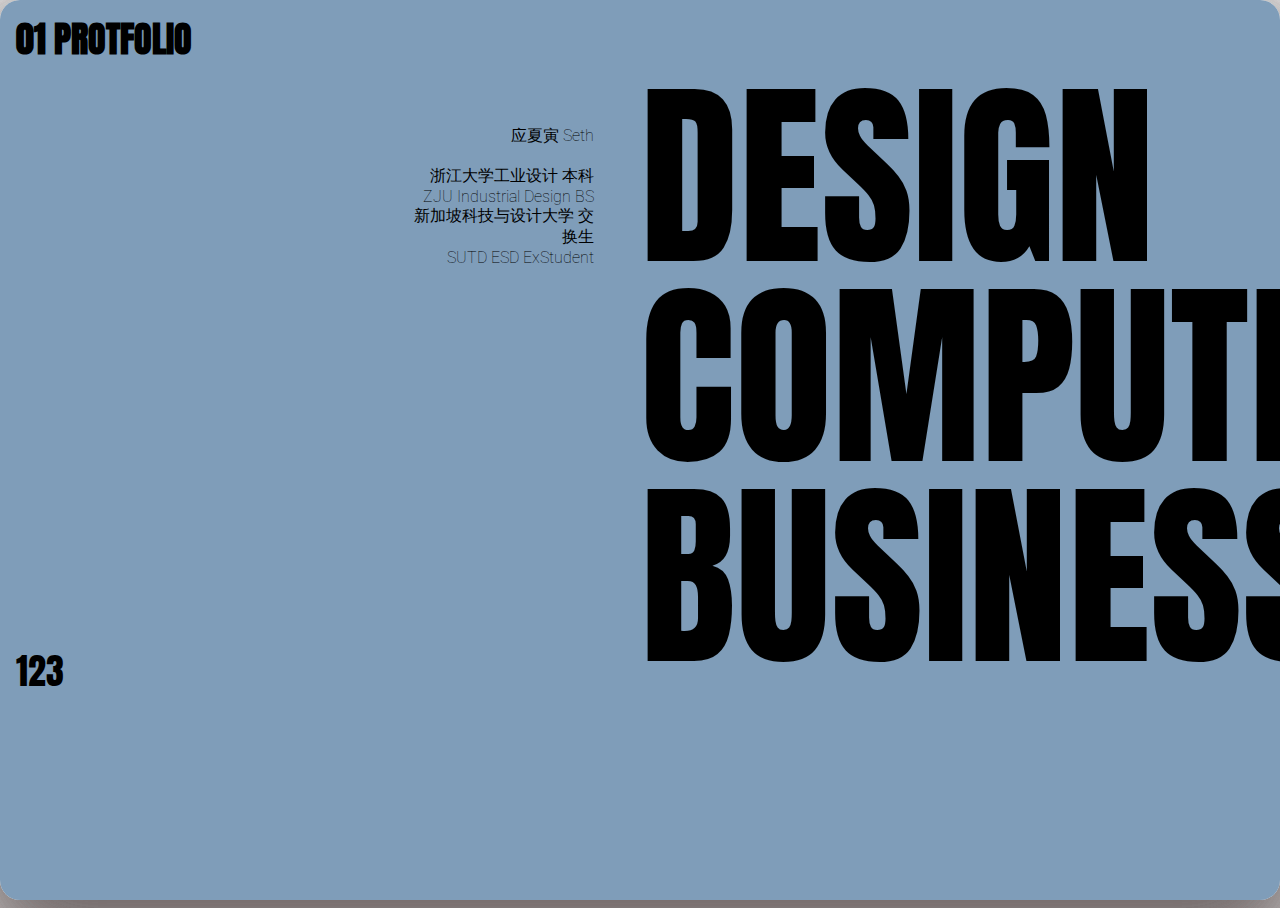
<file: index.html>
<!DOCTYPE html>
<html lang="en">

<head>
    <meta charset="UTF-8">
    <title>SethisBomb</title>
    <link rel="stylesheet" href="css/style.css">
    <link rel="stylesheet" href="http://github.hubspot.com/odometer/themes/odometer-theme-car.css" />
    <script src="odometer-0.4.6/odometer.js"></script>
    <link href="https://fonts.font.im/css?family=Anton|Roboto:100,400,400i,700,700i,900" rel="stylesheet">
    <script src="index.js"></script>
</head>
<body>
    <div id="outContainer" onmousemove="move(event)"></div>
    <div id="container">
        <div class="catalogue">
            <h1 class="pNum">01 PROTFOLIO</h1>
            <div id="odometer" class="default">123</div>
        </div>
        <div class="myIntroduction">
            <p class="myIntroduction">
                应夏寅 Seth

                浙江大学工业设计 本科
                ZJU Industrial Design BS
                新加坡科技与设计大学 交换生
                SUTD ESD ExStudent

            </p>
        </div>
        <div class="myTitle">
            <p class="pTitle">DESIGN</p>
            <p class="pTitle">COMPUTE</p>
            <p class="pTitle">BUSINESS</p>
        </div>
    </div>
    <div id="work01" onclick="">
        <div class="catalogue">
            <h1 class="pNum">02 ROTAL</h1>
        </div>
        <div class="introduction"></div>
        <div class="title"></div>
    </div>
    <div id="work02" onclick="">
        <div class="catalogue">
            <h1 class="pNum">03 KOI</h1>
        </div>
        <div class="introduction"></div>
        <div class="title"></div>
    </div>
    <div id="work03" onclick="">
        <div class="catalogue">
            <h1 class="pNum">04 TRIPPPO</h1>
        </div>
        <div class="introduction"></div>
        <div class="title"></div>
    </div>
    <div id="work04" onclick="">
        <div class="catalogue">
            <h1 class="pNum">05 KUAKUA</h1>
        </div>
        <div class="introduction"></div>
        <div class="title"></div>
    </div>
</body>
</html>
</file>
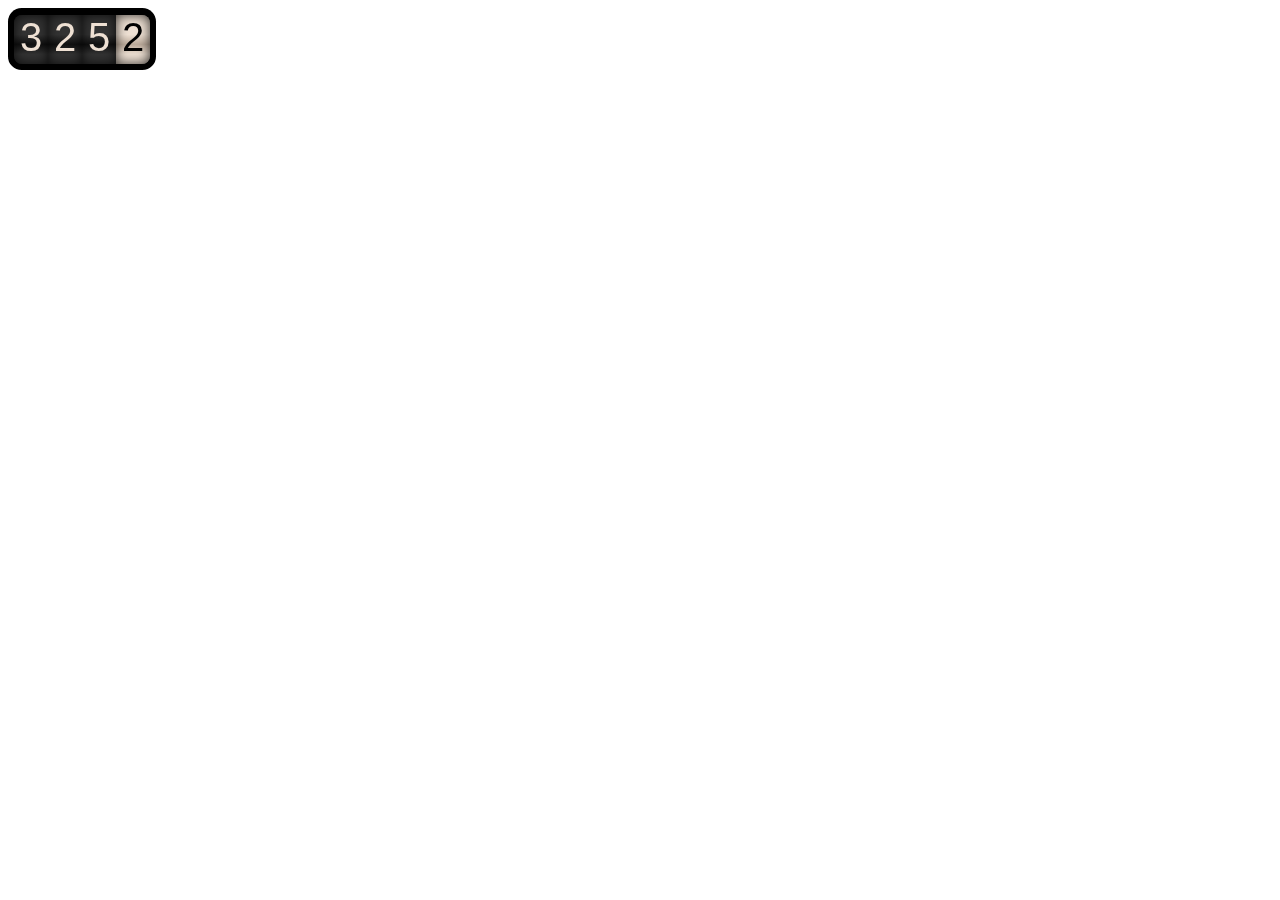
<file: odometer-0.4.6/test/demo.html>
<!DOCTYPE html>
<link rel="stylesheet" href="../themes/odometer-theme-car.css" />
<style>
.odometer {
  font-size: 40px;
}
</style>
<script>
window.odometerOptions = {
  format: '(ddd).dd'
};
</script>

<script src="http://ajax.googleapis.com/ajax/libs/jquery/1.10.2/jquery.min.js"></script>
<script src="../odometer.js"></script>
<div class="odometer">3252</div>

<script>
  setTimeout(function(){
    $('.odometer').html(423234234);
  }, 1000);
</script>
</file>
<file: css/style.css>
body{
  background-color: white;
  height: 100%;
  width: 100%;
}
#outContainer{
  position:absolute;
  z-index: 100;
  width: 100%;
  height: 100%;
  background-color: rgba(0,0,0,0);
}

#container{
  position: absolute;
  z-index: 80;
  left: 0;
  top: 0;
  width: 100%;
  height: 100%;
  border-radius: 20px;
  background-color: #7f9db9;
  overflow: hidden;
  box-shadow: 0 2rem 6rem 0.5rem rgba(100, 90, 90, 0.4);
  display: grid;
  grid-template-rows: 10rem minmax(100rem, auto);
  grid-template-columns: 1.2fr 0.6fr 2fr;
  grid-template-areas: "head head head" "page mystudy title";
}
.pNum{
  margin: 3% 0 0 4%;
  color: black;
  font-family: 'Anton', sans-serif;
  font-size: 36px;
}
#odometer{
  margin: 143% 0 0 4%;
  font-family: 'Anton',sans-serif;
  font-size: 36px;
}
.myTitle{
  font-family: 'Anton',sans-serif;
  font-size: 200px;
  color: black;
  position: fixed;
  margin: 6% 0 0 50%;
}
.pTitle{
  line-height: 200px;
  margin: 0;
  padding: 0;
}
.myIntroduction{
  font-family: 'Roboto',sans-serif;
  font-size: 16px;
  font-weight: 100;
  color: black;
  margin: 22% 3% 0 0;
  text-align: right;
  white-space: pre-line;
}
#work01{
  position: absolute;
  z-index: 70;
  left: 0;
  top: 0;
  width: 100%;
  height: 100%;
  border-radius: 20px;
  background-color: #f4f4f4;
  box-shadow: 0 2rem 6rem 0.5rem rgba(100, 90, 90, 0.4);
  display: grid;
  grid-template-rows: 10rem minmax(100rem, auto);
  grid-template-columns: 1.2fr 0.6fr 2fr;
  grid-template-areas: "head head head" "page mystudy title";
}
#work02{
  position: absolute;
  z-index: 60;
  left: 0;
  top: 0;
  width: 100%;
  height: 100%;
  border-radius: 20px;
  background-color: #f4f4f4;
  box-shadow: 0 2rem 6rem 0.5rem rgba(100, 90, 90, 0.4);
  display: grid;
  grid-template-rows: 10rem minmax(100rem, auto);
  grid-template-columns: 1.2fr 0.6fr 2fr;
  grid-template-areas: "head head head" "page mystudy title";
}
#work03{
  position: absolute;
  z-index: 50;
  left: 0;
  top: 0;
  width: 100%;
  height: 100%;
  border-radius: 20px;
  background-color: #f4f4f4;
  box-shadow: 0 2rem 6rem 0.5rem rgba(100, 90, 90, 0.4);
  display: grid;
  grid-template-rows: 10rem minmax(100rem, auto);
  grid-template-columns: 1.2fr 0.6fr 2fr;
  grid-template-areas: "head head head" "page mystudy title";
}
#work04{
  position: absolute;
  z-index: 40;
  left: 0;
  top: 0;
  width: 100%;
  height: 100%;
  border-radius: 20px;
  background-color: #f4f4f4;
  box-shadow: 0 2rem 6rem 0.5rem rgba(100, 90, 90, 0.4);
  display: grid;
  grid-template-rows: 10rem minmax(100rem, auto);
  grid-template-columns: 1.2fr 0.6fr 2fr;
  grid-template-areas: "head head head" "page mystudy title";
}
</file>
<file: odometer-0.4.6/themes/odometer-theme-car.css>
@import url("//fonts.googleapis.com/css?family=Arimo");
.odometer.odometer-auto-theme, .odometer.odometer-theme-car {
  display: -moz-inline-box;
  -moz-box-orient: vertical;
  display: inline-block;
  vertical-align: middle;
  *vertical-align: auto;
  position: relative;
}
.odometer.odometer-auto-theme, .odometer.odometer-theme-car {
  *display: inline;
}
.odometer.odometer-auto-theme .odometer-digit, .odometer.odometer-theme-car .odometer-digit {
  display: -moz-inline-box;
  -moz-box-orient: vertical;
  display: inline-block;
  vertical-align: middle;
  *vertical-align: auto;
  position: relative;
}
.odometer.odometer-auto-theme .odometer-digit, .odometer.odometer-theme-car .odometer-digit {
  *display: inline;
}
.odometer.odometer-auto-theme .odometer-digit .odometer-digit-spacer, .odometer.odometer-theme-car .odometer-digit .odometer-digit-spacer {
  display: -moz-inline-box;
  -moz-box-orient: vertical;
  display: inline-block;
  vertical-align: middle;
  *vertical-align: auto;
  visibility: hidden;
}
.odometer.odometer-auto-theme .odometer-digit .odometer-digit-spacer, .odometer.odometer-theme-car .odometer-digit .odometer-digit-spacer {
  *display: inline;
}
.odometer.odometer-auto-theme .odometer-digit .odometer-digit-inner, .odometer.odometer-theme-car .odometer-digit .odometer-digit-inner {
  text-align: left;
  display: block;
  position: absolute;
  top: 0;
  left: 0;
  right: 0;
  bottom: 0;
  overflow: hidden;
}
.odometer.odometer-auto-theme .odometer-digit .odometer-ribbon, .odometer.odometer-theme-car .odometer-digit .odometer-ribbon {
  display: block;
}
.odometer.odometer-auto-theme .odometer-digit .odometer-ribbon-inner, .odometer.odometer-theme-car .odometer-digit .odometer-ribbon-inner {
  display: block;
  -webkit-backface-visibility: hidden;
}
.odometer.odometer-auto-theme .odometer-digit .odometer-value, .odometer.odometer-theme-car .odometer-digit .odometer-value {
  display: block;
  -webkit-transform: translateZ(0);
}
.odometer.odometer-auto-theme .odometer-digit .odometer-value.odometer-last-value, .odometer.odometer-theme-car .odometer-digit .odometer-value.odometer-last-value {
  position: absolute;
}
.odometer.odometer-auto-theme.odometer-animating-up .odometer-ribbon-inner, .odometer.odometer-theme-car.odometer-animating-up .odometer-ribbon-inner {
  -webkit-transition: -webkit-transform 2s;
  -moz-transition: -moz-transform 2s;
  -ms-transition: -ms-transform 2s;
  -o-transition: -o-transform 2s;
  transition: transform 2s;
}
.odometer.odometer-auto-theme.odometer-animating-up.odometer-animating .odometer-ribbon-inner, .odometer.odometer-theme-car.odometer-animating-up.odometer-animating .odometer-ribbon-inner {
  -webkit-transform: translateY(-100%);
  -moz-transform: translateY(-100%);
  -ms-transform: translateY(-100%);
  -o-transform: translateY(-100%);
  transform: translateY(-100%);
}
.odometer.odometer-auto-theme.odometer-animating-down .odometer-ribbon-inner, .odometer.odometer-theme-car.odometer-animating-down .odometer-ribbon-inner {
  -webkit-transform: translateY(-100%);
  -moz-transform: translateY(-100%);
  -ms-transform: translateY(-100%);
  -o-transform: translateY(-100%);
  transform: translateY(-100%);
}
.odometer.odometer-auto-theme.odometer-animating-down.odometer-animating .odometer-ribbon-inner, .odometer.odometer-theme-car.odometer-animating-down.odometer-animating .odometer-ribbon-inner {
  -webkit-transition: -webkit-transform 2s;
  -moz-transition: -moz-transform 2s;
  -ms-transition: -ms-transform 2s;
  -o-transition: -o-transform 2s;
  transition: transform 2s;
  -webkit-transform: translateY(0);
  -moz-transform: translateY(0);
  -ms-transform: translateY(0);
  -o-transform: translateY(0);
  transform: translateY(0);
}

.odometer.odometer-auto-theme, .odometer.odometer-theme-car {
  -moz-border-radius: 0.34em;
  -webkit-border-radius: 0.34em;
  -o-border-radius: 0.34em;
  -ms-border-radius: 0.34em;
  -khtml-border-radius: 0.34em;
  border-radius: 0.34em;
  font-family: "Arimo", monospace;
  padding: 0.15em;
  background: black;
  color: #eee0d3;
}
.odometer.odometer-auto-theme .odometer-digit, .odometer.odometer-theme-car .odometer-digit {
  -moz-box-shadow: inset 0 0 0.3em rgba(0, 0, 0, 0.8);
  -webkit-box-shadow: inset 0 0 0.3em rgba(0, 0, 0, 0.8);
  -o-box-shadow: inset 0 0 0.3em rgba(0, 0, 0, 0.8);
  box-shadow: inset 0 0 0.3em rgba(0, 0, 0, 0.8);
  background-image: -webkit-gradient(linear, 50% 0%, 50% 100%, color-stop(0%, #333333), color-stop(40%, #333333), color-stop(60%, #101010), color-stop(80%, #333333), color-stop(100%, #333333));
  background-image: -webkit-linear-gradient(top, #333333 0%, #333333 40%, #101010 60%, #333333 80%, #333333 100%);
  background-image: -moz-linear-gradient(top, #333333 0%, #333333 40%, #101010 60%, #333333 80%, #333333 100%);
  background-image: -o-linear-gradient(top, #333333 0%, #333333 40%, #101010 60%, #333333 80%, #333333 100%);
  background-image: -ms-linear-gradient(top, #333333 0%, #333333 40%, #101010 60%, #333333 80%, #333333 100%);
  background-image: linear-gradient(top, #333333 0%, #333333 40%, #101010 60%, #333333 80%, #333333 100%);
  padding: 0 0.15em;
}
.odometer.odometer-auto-theme .odometer-digit:first-child, .odometer.odometer-theme-car .odometer-digit:first-child {
  -moz-border-radius: 0.2em 0 0 0.2em;
  -webkit-border-radius: 0.2em 0 0 0.2em;
  -o-border-radius: 0.2em 0 0 0.2em;
  -ms-border-radius: 0.2em 0 0 0.2em;
  -khtml-border-radius: 0.2em 0 0 0.2em;
  border-radius: 0.2em 0 0 0.2em;
}
.odometer.odometer-auto-theme .odometer-digit:last-child, .odometer.odometer-theme-car .odometer-digit:last-child {
  -moz-border-radius: 0 0.2em 0.2em 0;
  -webkit-border-radius: 0 0.2em 0.2em 0;
  -o-border-radius: 0 0.2em 0.2em 0;
  -ms-border-radius: 0 0.2em 0.2em 0;
  -khtml-border-radius: 0 0.2em 0.2em 0;
  border-radius: 0 0.2em 0.2em 0;
  background-image: -webkit-gradient(linear, 50% 0%, 50% 100%, color-stop(0%, #eee0d3), color-stop(40%, #eee0d3), color-stop(60%, #bbaa9a), color-stop(80%, #eee0d3), color-stop(100%, #eee0d3));
  background-image: -webkit-linear-gradient(top, #eee0d3 0%, #eee0d3 40%, #bbaa9a 60%, #eee0d3 80%, #eee0d3 100%);
  background-image: -moz-linear-gradient(top, #eee0d3 0%, #eee0d3 40%, #bbaa9a 60%, #eee0d3 80%, #eee0d3 100%);
  background-image: -o-linear-gradient(top, #eee0d3 0%, #eee0d3 40%, #bbaa9a 60%, #eee0d3 80%, #eee0d3 100%);
  background-image: -ms-linear-gradient(top, #eee0d3 0%, #eee0d3 40%, #bbaa9a 60%, #eee0d3 80%, #eee0d3 100%);
  background-image: linear-gradient(top, #eee0d3 0%, #eee0d3 40%, #bbaa9a 60%, #eee0d3 80%, #eee0d3 100%);
  background-color: #eee0d3;
  color: black;
}
.odometer.odometer-auto-theme .odometer-digit .odometer-digit-inner, .odometer.odometer-theme-car .odometer-digit .odometer-digit-inner {
  left: 0.15em;
}
.odometer.odometer-auto-theme.odometer-animating-up .odometer-ribbon-inner, .odometer.odometer-auto-theme.odometer-animating-down.odometer-animating .odometer-ribbon-inner, .odometer.odometer-theme-car.odometer-animating-up .odometer-ribbon-inner, .odometer.odometer-theme-car.odometer-animating-down.odometer-animating .odometer-ribbon-inner {
  -webkit-transition-timing-function: linear;
  -moz-transition-timing-function: linear;
  -ms-transition-timing-function: linear;
  -o-transition-timing-function: linear;
  transition-timing-function: linear;
}
</file>
